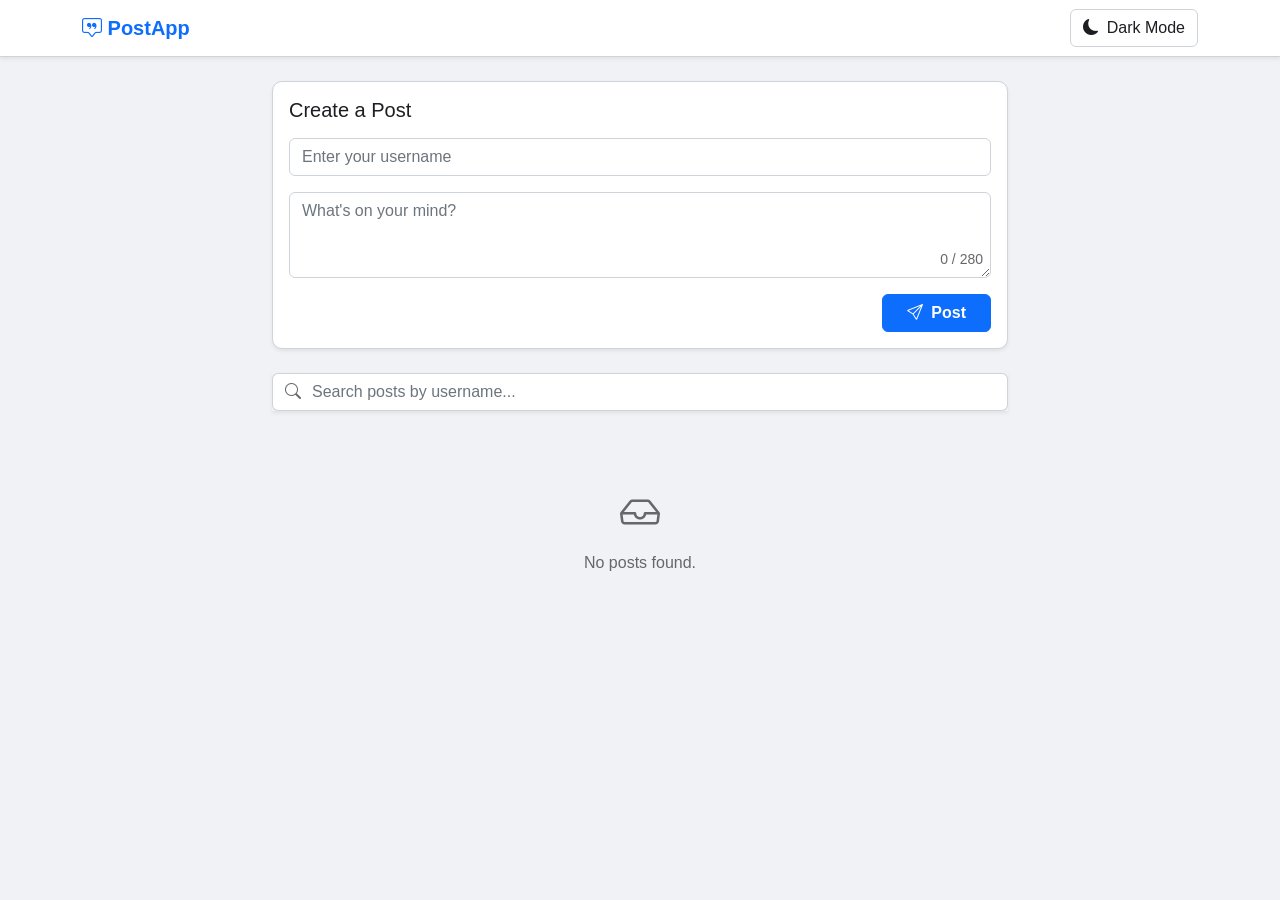
<file: post-app/index.html>
<!DOCTYPE html>
<html lang="en">
<head>
    <meta charset="UTF-8">
    <meta name="viewport" content="width=device-width, initial-scale=1.0">
    <title>Social Media Post App</title>
    <!-- Bootstrap CSS -->
    <link href="https://cdn.jsdelivr.net/npm/bootstrap@5.3.0/dist/css/bootstrap.min.css" rel="stylesheet">
    <!-- Bootstrap Icons -->
    <link href="https://cdn.jsdelivr.net/npm/bootstrap-icons@1.10.5/font/bootstrap-icons.css" rel="stylesheet">
    <!-- Custom CSS -->
    <link rel="stylesheet" href="style.css">
</head>
<body>
    <nav class="navbar navbar-expand-lg navbar-light shadow-sm sticky-top" id="navbar">
        <div class="container">
            <a class="navbar-brand fw-bold text-primary" href="#">
                <i class="bi bi-chat-square-quote"></i> PostApp
            </a>
            <button class="btn btn-outline-secondary ms-auto d-flex align-items-center gap-2" id="theme-toggle">
                <i class="bi bi-moon-fill" id="theme-icon"></i> <span>Dark Mode</span>
            </button>
        </div>
    </nav>

    <div class="container my-4">
        <div class="row justify-content-center">
            <!-- Main Content Column -->
            <div class="col-lg-8 col-md-10">
                
                <!-- Create Post Card -->
                <div class="card shadow-sm mb-4 create-post-card">
                    <div class="card-body">
                        <h5 class="card-title mb-3">Create a Post</h5>
                        <form id="create-post-form">
                            <div class="mb-3">
                                <input type="text" class="form-control" id="post-username" placeholder="Enter your username" required>
                            </div>
                            <div class="mb-3 position-relative">
                                <textarea class="form-control" id="post-content" rows="3" placeholder="What's on your mind?" required></textarea>
                                <small class="text-muted position-absolute bottom-0 end-0 p-2" id="char-counter">0 / 280</small>
                            </div>
                            <div class="d-flex justify-content-end">
                                <button type="submit" class="btn btn-primary px-4 fw-semibold">
                                    <i class="bi bi-send me-1"></i> Post
                                </button>
                            </div>
                        </form>
                    </div>
                </div>

                <!-- Search Bar -->
                <div class="mb-4">
                    <div class="input-group shadow-sm search-group">
                        <span class="input-group-text border-end-0" id="search-icon">
                            <i class="bi bi-search text-muted"></i>
                        </span>
                        <input type="text" class="form-control border-start-0 ps-0" id="search-input" placeholder="Search posts by username...">
                    </div>
                </div>

                <!-- Posts Feed Container -->
                <div id="posts-container" class="d-flex flex-column gap-3">
                    <!-- Posts will be rendered here dynamically -->
                </div>

            </div>
        </div>
    </div>

    <!-- Edit Post Modal -->
    <div class="modal fade" id="editPostModal" tabindex="-1" aria-labelledby="editPostModalLabel" aria-hidden="true">
        <div class="modal-dialog modal-dialog-centered">
            <div class="modal-content">
                <div class="modal-header">
                    <h5 class="modal-title" id="editPostModalLabel">Edit Post</h5>
                    <button type="button" class="btn-close" data-bs-dismiss="modal" aria-label="Close"></button>
                </div>
                <div class="modal-body">
                    <form id="edit-post-form">
                        <input type="hidden" id="edit-post-id">
                        <div class="mb-3">
                            <label for="edit-post-content" class="form-label fw-semibold">Post Content</label>
                            <textarea class="form-control" id="edit-post-content" rows="4" required></textarea>
                        </div>
                    </form>
                </div>
                <div class="modal-footer">
                    <button type="button" class="btn btn-secondary" data-bs-dismiss="modal">Cancel</button>
                    <button type="submit" form="edit-post-form" class="btn btn-primary">Save Changes</button>
                </div>
            </div>
        </div>
    </div>

    <!-- Bootstrap Bundle JS -->
    <script src="https://cdn.jsdelivr.net/npm/bootstrap@5.3.0/dist/js/bootstrap.bundle.min.js"></script>
    <!-- Custom JS -->
    <script src="script.js"></script>
</body>
</html>
</file>
<file: post-app/style.css>
/* General Base Styles */
:root {
    --bg-color: #f0f2f5;
    --text-color: #1c1e21;
    --card-bg: #ffffff;
    --border-color: #ced4da;
    --input-bg: #ffffff;
    --input-text: #495057;
    --navbar-bg: #ffffff;
    --navbar-text: #1c1e21;
    --primary-color: #0d6efd;
    --hover-bg: #f8f9fa;
}

[data-theme="dark"] {
    --bg-color: #18191a;
    --text-color: #e4e6eb;
    --card-bg: #242526;
    --border-color: #3e4042;
    --input-bg: #3a3b3c;
    --input-text: #e4e6eb;
    --navbar-bg: #242526;
    --navbar-text: #e4e6eb;
    --primary-color: #2d88ff;
    --hover-bg: #3a3b3c;
}

body {
    background-color: var(--bg-color);
    color: var(--text-color);
    transition: background-color 0.3s ease, color 0.3s ease;
    font-family: -apple-system, BlinkMacSystemFont, "Segoe UI", Roboto, Helvetica, Arial, sans-serif;
}

/* Navbar */
.navbar {
    background-color: var(--navbar-bg) !important;
    border-bottom: 1px solid var(--border-color);
    transition: background-color 0.3s ease;
}

.navbar-brand {
    color: var(--primary-color) !important;
}

.navbar-brand i {
    color: var(--primary-color) !important;
}

#theme-toggle {
    color: var(--navbar-text);
    border-color: var(--border-color);
}

#theme-toggle:hover {
    background-color: var(--hover-bg);
}

/* Cards */
.card {
    background-color: var(--card-bg);
    border: 1px solid var(--border-color);
    border-radius: 10px;
    transition: background-color 0.3s ease, border-color 0.3s ease, transform 0.2s ease, box-shadow 0.2s ease;
}

.post-card {
    border-radius: 10px;
}

.post-card:hover {
    transform: translateY(-2px);
    box-shadow: 0 4px 15px rgba(0, 0, 0, 0.08) !important;
}

[data-theme="dark"] .post-card:hover {
    box-shadow: 0 4px 15px rgba(255, 255, 255, 0.03) !important;
}

.card-title, h5, h6 {
    color: var(--text-color);
}

/* Inputs & Textareas */
.form-control {
    background-color: var(--input-bg);
    color: var(--input-text);
    border-color: var(--border-color);
    transition: background-color 0.3s ease, color 0.3s ease, border-color 0.3s ease;
}

.form-control:focus {
    background-color: var(--input-bg);
    color: var(--input-text);
    border-color: var(--primary-color);
    box-shadow: 0 0 0 0.25rem rgba(13, 110, 253, 0.25);
}

.form-control::placeholder {
    color: #6c757d;
}

[data-theme="dark"] .form-control::placeholder {
    color: #a0a0a0;
}

.input-group-text {
    background-color: var(--input-bg);
    border-color: var(--border-color);
    color: var(--text-color);
}

.text-muted {
    color: #65676b !important;
}
[data-theme="dark"] .text-muted {
    color: #b0b3b8 !important;
}

/* Buttons */
.btn {
    transition: all 0.2s ease;
    border-radius: 6px;
}

.btn-primary {
    background-color: var(--primary-color);
    border-color: var(--primary-color);
}

.btn-primary:hover {
    filter: brightness(0.9);
    transform: translateY(-1px);
}

.action-btn {
    padding: 0.375rem 0.75rem;
    border-radius: 20px;
    font-size: 0.9rem;
    display: flex;
    align-items: center;
    gap: 0.3rem;
    font-weight: 600;
}

.action-btn:hover {
    transform: scale(1.05);
}

.btn-like {
    color: #65676b;
    background-color: transparent;
    border: none;
}

[data-theme="dark"] .btn-like {
    color: #b0b3b8;
}

.btn-like:hover {
    background-color: rgba(220, 53, 69, 0.1);
    color: #dc3545;
}

.btn-like.liked {
    color: #dc3545;
}

.btn-edit {
    color: #65676b;
    background-color: transparent;
    border: none;
}

[data-theme="dark"] .btn-edit {
    color: #b0b3b8;
}

.btn-edit:hover {
    background-color: rgba(255, 193, 7, 0.1);
    color: #d39e00;
}

.btn-delete {
    color: #65676b;
    background-color: transparent;
    border: none;
}

[data-theme="dark"] .btn-delete {
    color: #b0b3b8;
}

.btn-delete:hover {
    background-color: rgba(108, 117, 125, 0.1);
    color: #5a6268;
}

/* Modal */
.modal-content {
    background-color: var(--card-bg);
    color: var(--text-color);
    border-color: var(--border-color);
}

.modal-header {
    border-bottom-color: var(--border-color);
}

.modal-footer {
    border-top-color: var(--border-color);
}

.btn-close {
    filter: invert(0);
}

[data-theme="dark"] .btn-close {
    filter: invert(1);
}

/* Dropdown */
.dropdown-menu {
    background-color: var(--card-bg);
    border-color: var(--border-color);
}

.dropdown-item {
    color: var(--text-color);
}

.dropdown-item:hover {
    background-color: var(--hover-bg);
    color: var(--text-color);
}
</file>
